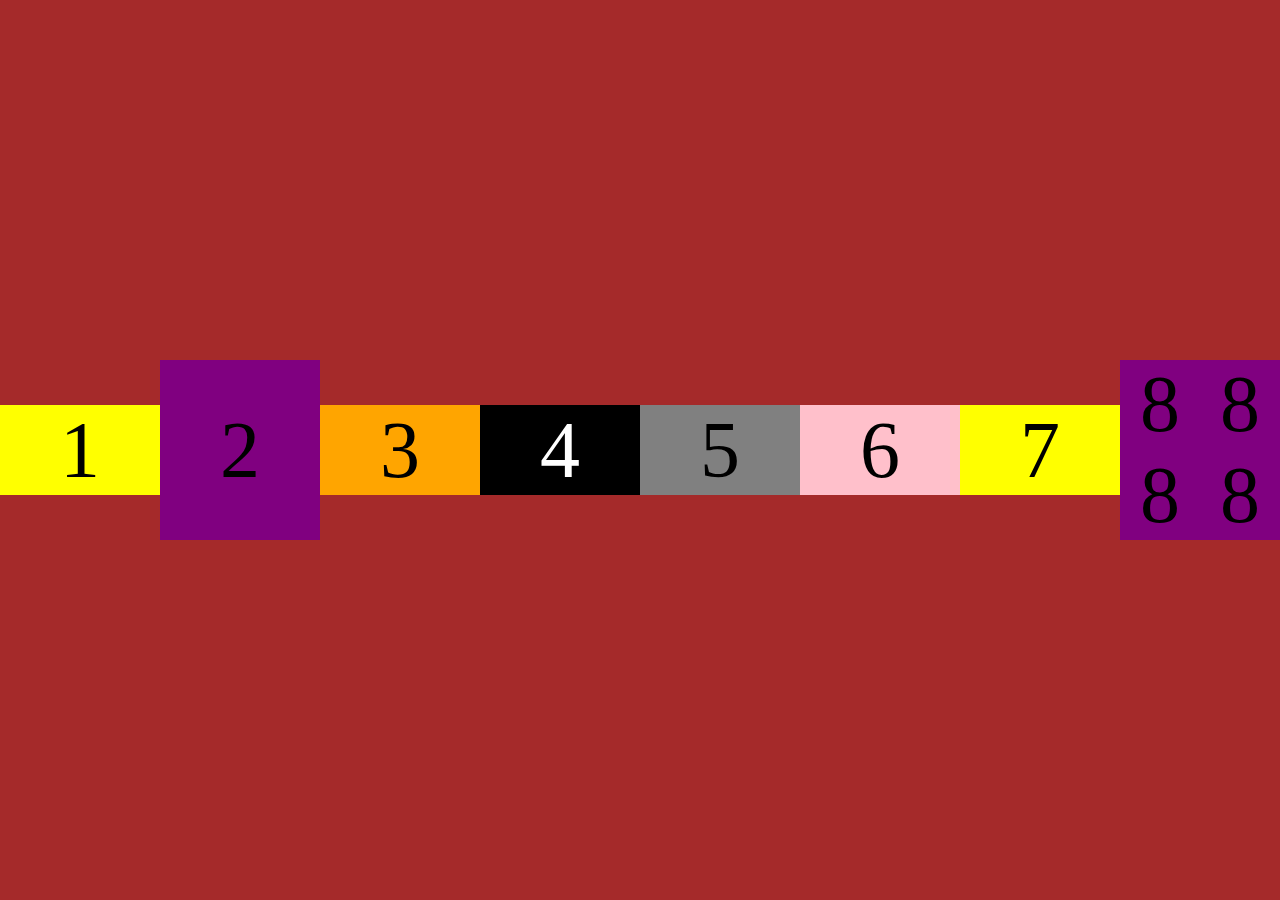
<file: 01/index.html>
<!DOCTYPE html>
<html lang="pt-BR">
<head>
    <meta charset="UTF-8">
    <link rel="stylesheet" href="css/estiloBox.css">
    <meta http-equiv="X-UA-Compatible" content="IE=edge">
    <meta name="viewport" content="width=device-width, initial-scale=1.0">
    <title>Flex Box</title>
</head>
<body>
    <div class="top">
         <div class="caixa e1">1</div>
         <div class="caixa e2">2</div>
         <div class="caixa e3">3</div>
         <div class="caixa e4">4</div>
         <div class="caixa e5">5</div>
         <div class="caixa e6">6</div>
         <div class="caixa e1">7</div>
        <div class="caixa tt e2">
             <div>8</div>
             <div>8</div>
             <div>8</div>
             <div>8</div>
        </div>
    </div>
    
</body>
</html>
</file>
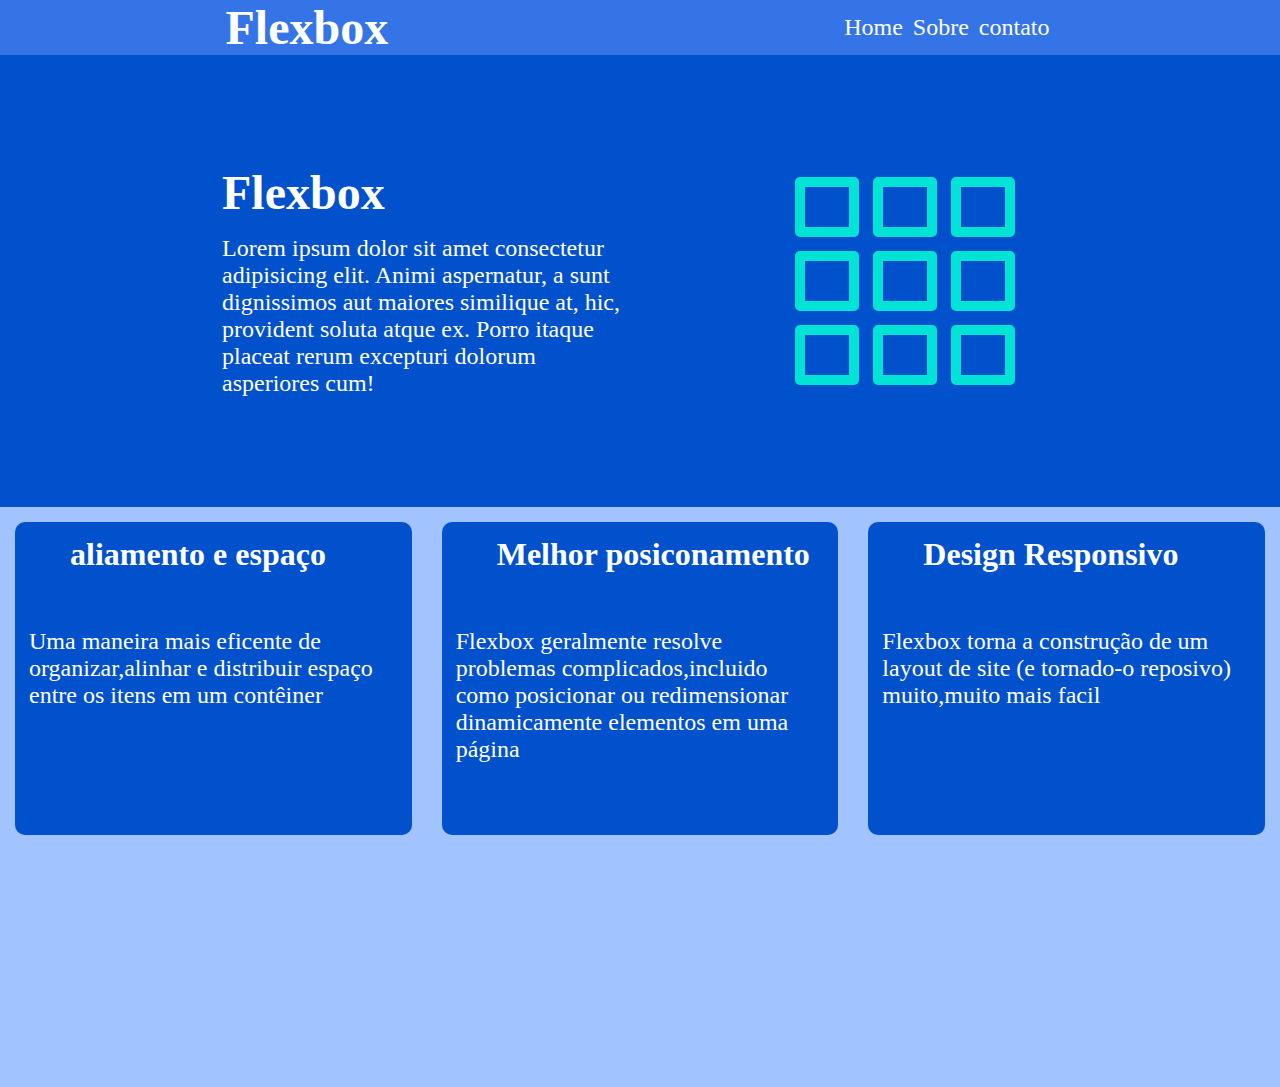
<file: 02/index.html>
<!DOCTYPE html>
<html lang="pt-BR">
<head>
    <meta charset="UTF-8">
    <link rel="stylesheet" href="https://pro.fontawesome.com/releases/v5.10.0/css/all.css" integrity="sha384-AYmEC3Yw5cVb3ZcuHtOA93w35dYTsvhLPVnYs9eStHfGJvOvKxVfELGroGkvsg+p" crossorigin="anonymous"/>
    <link rel="stylesheet" href="css/estilo.css">
    <meta http-equiv="X-UA-Compatible" content="IE=edge">
    <meta name="viewport" content="width=device-width, initial-scale=1.0">
    <title>Flexbox</title>
</head>
<body>
    <header>
    <div class="cabecalho">
        <div class="logo"><h2>Flexbox</h2></div>
        <div class="menu">
            <nav>
                <ul>
                    <a href="#"><li>Home</li></a>
                    <a href="#"><li>Sobre</li></a>
                    <a href="#"><li>contato</li></a>
                </ul>
            </nav>
        </div>
    </div>
</header>
<main>
    <Section class="one">
        <div class="boxOne">
            <div class="boxMain">
                <h2>Flexbox</h2>
                <p>Lorem ipsum dolor sit amet consectetur adipisicing elit. Animi aspernatur, a sunt dignissimos aut maiores similique at, hic, provident soluta atque ex. Porro itaque placeat rerum excepturi dolorum asperiores cum!</p>
        </div>
        <div class="caixa tt e2">
            <div class="box"></div>
            <div class="box"></div>
            <div class="box"></div>
            <div class="box"></div>
            <div class="box"></div>
            <div class="box"></div>
            <div class="box"></div>
            <div class="box"></div>
            <div class="box"></div> 
       </div>
            </div>
    </Section>
     <section class="two">
         <div class="sectionTwo">
            <div class="melhor">
                <h3><i class="fas fa-arrows-alt-v"></i>aliamento e espaço</h3>
                <P>Uma maneira mais eficente de organizar,alinhar e distribuir espaço entre os itens em um contêiner</P>
            </div>
            <div class="melhor">
                <h3><i class="fas fa-arrows-alt"></i>Melhor posiconamento</h3>
                <p>Flexbox geralmente resolve problemas complicados,incluido como posicionar ou redimensionar dinamicamente elementos em uma página</p>
            </div>
            <div class="melhor">
               <h3> <i class="fas fa-mobile"></i>Design Responsivo</h3>
                <p>Flexbox torna a construção de um layout de site (e tornado-o reposivo) muito,muito mais facil</p>
            </div>
        </div>
     </section>
</main>
</body>
</html>
</file>
<file: 01/css/estiloBox.css>
@charset "UTF-8";

*{margin: 0;
padding: 0;
}

.top{
    display: flex;
    justify-content: center; 
    align-content: center;
    align-items: center;
    height: 100vh;
    background-color: brown;
}

.caixa{
 width: 25%;
 height: 10%;
 display: flex;
 align-items: center;
 align-content: center;
 justify-content: center;
 font-size: 5em;  
}  
 @media(max-width:700px){
     .caixa{
         font-size: 4em !important;
     }
 }
 @media(max-width:400px){
     .caixa{
         font-size: 2em !important;
     }
 }
 .e1{
    background-color: yellow;
 
 }
 .e2{
     background-color: purple;
     height: 20%;
 }
 .tt{
     display: flex;
     flex-wrap: wrap;
     align-items: center;
    justify-content: center;
    align-content: center;
 }
 .tt div {
     width: 50%;
     text-align: center;
 }
 .e3{
     background-color: orange;
 }

 .e4{
     background-color: black;
     color: white;
 }
 .e5{
     background-color: gray;
 }
 .e6{
     background-color: pink;
 }
</file>
<file: 02/css/estilo.css>
@charset "UTF-8";
*{
    padding: 0;
    margin: 0;
    text-decoration: none;
    list-style: none;
}

.cabecalho{
    background-color: #3474e6;
    color: white;
    display: flex;
    align-items: center;
    align-content: center;
    justify-content: space-around;
}
ul{
    display: flex;
}
.logo{
font-size: 2em;
}


.menu  li{
color: white;
display: flex;
align-items: center;
align-content: center;
font-size: 1.5em;
float: right;
width: auto;
margin: 0 5px;
}
.one{
    background-color:#0151cc ;
}
.boxOne {
    display: flex;
    justify-content: center;
    align-items: center;
    padding: 110px;
}
.boxMain{
    color: white;
    width: 50%;
}
.boxMain h2{
    font-size: 3.0em;
}
.boxMain p  {
  font-size: 1.5em;
  width: 76%;
  margin-top: 15px;
}

.box{
    height: 40px;
    background-color:#0151cc  ;
    border: solid 10px  #00e3d5;
    border-radius: 5px;
}

.tt{
    display: flex;
    flex-wrap: wrap;
    align-items: center;
   justify-content: center;
   align-content: center;
   
}
.tt div {
    width: 14.3%;
    text-align: center;
    margin: 7px;
}
.two{
    background-color:#a1c3ff ;
    height: 580px;

    /* display: flex;
    justify-content: center;
    align-items: center;
    align-content: center; */
}
.sectionTwo{
    display: flex;
    justify-content: center;
    align-items: center;
    align-content: center;
    
}
.melhor{
    background-color:#0151cc ;
    color: white;
    width: 391px;
    height: 285px;
    margin: 15px;
    border-radius: 10px;
    padding: 14px;
}

.two h3  {
    font-size: 2.0em;
    margin-left: 23px;
}
.two p{
    font-size: 1.5em;
    margin-top: 55px;
}
i{
    margin-right: 18px;
}
 

  /* paleta de cores 
{meio "#0151cc"
os 3 retamgulso-"#0a51cc"
os 9 quadrados -#00e3d5}
back ground2 #a1c3ff*/
</file>
